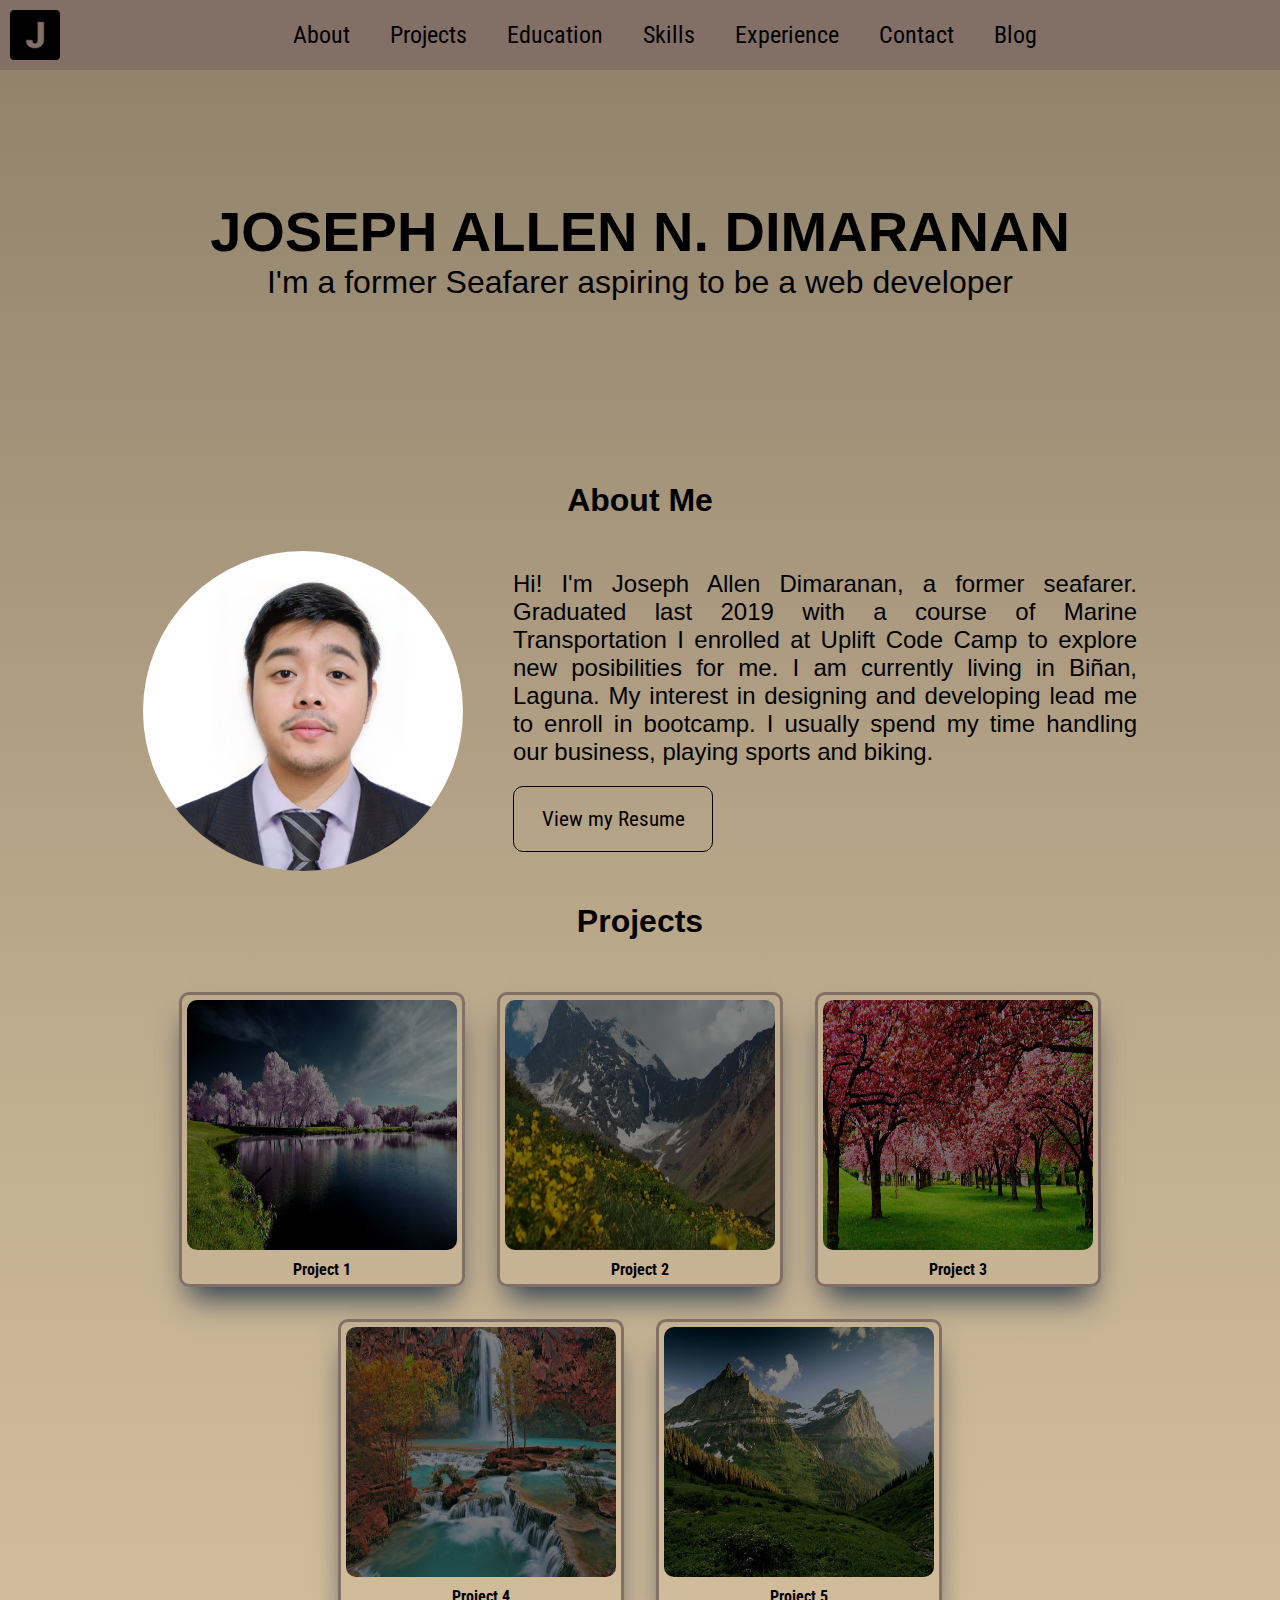
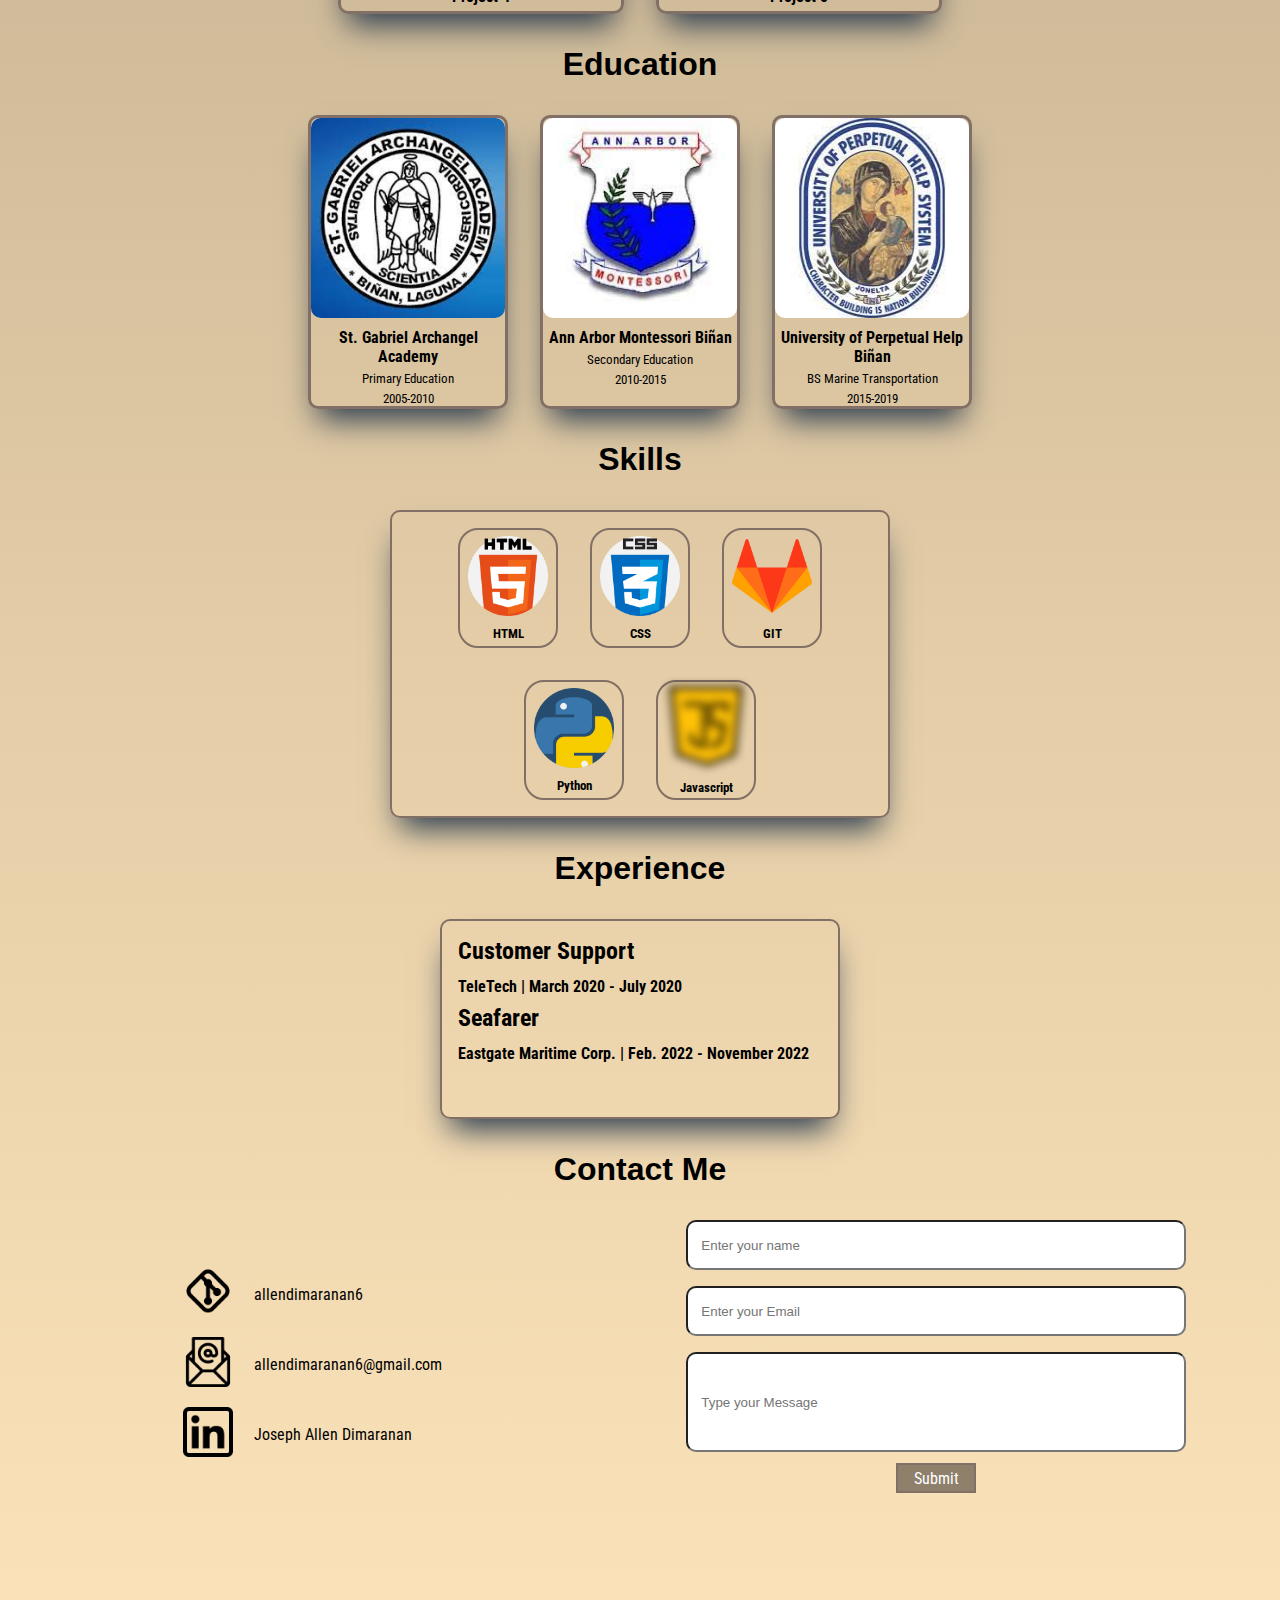
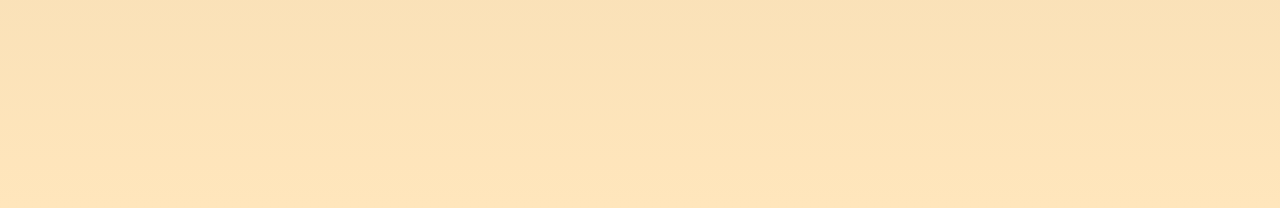
<file: index.html>
<!DOCTYPE html>
<html lang="en">
  <head>
    <meta charset="UTF-8" />
    <meta http-equiv="X-UA-Compatible" content="IE=edge" />
    <meta name="viewport" content="width=device-width, initial-scale=1.0" />
    <title>My Portfolio</title>
    <link rel="stylesheet" href="style.css" />
    <link rel="preconnect" href="https://fonts.gstatic.com" />
    <link
      href="https://fonts.googleapis.com/css2?family=Montserrat:wght@100;200;300;400;500;600;700;800;900&family=Roboto+Condensed:wght@300;400;700&display=swap"
      rel="stylesheet"
    />
  </head>
  <body>
    <div class="grid-container">
      <div class="header">
        <div class="hamburger-menu">
          <input id="menu-toggle" type="checkbox" />
          <label class="menu-btn" for="menu-toggle">
            <span></span>
          </label>
          <ul class="menu-box">
            <li><a class="menu-item" href="#about">About Me</a></li>
            <li><a class="menu-item" href="#projects">Projects</a></li>
            <li><a class="menu-item" href="#education">Education</a></li>
            <li><a class="menu-item" href="#skills">Skills</a></li>
            <li><a class="menu-item" href="#experience">Experience</a></li>
            <li><a class="menu-item" href="#contact">Contact</a></li>
            <li><a class="menu-item" href="./blog.html">Blog</a></li>
          </ul>
        </div>
        <div class="logo">
          <a href="#home"><img src="./assets/letter-j.png" alt="logo" /></a>
        </div>
        <ul class="nav">
          <li><a href="#about">About</a></li>
          <li><a href="#projects">Projects</a></li>
          <li><a href="#education">Education</a></li>
          <li><a href="#skills">Skills</a></li>
          <li><a href="#experience">Experience</a></li>
          <li><a href="#contact">Contact</a></li>
          <li><a href="./blog.html">Blog</a></li>
        </ul>
        <span class="empty"></span>
      </div>

      <div class="hero" id="home">
        <h1>JOSEPH ALLEN N. DIMARANAN</h1>
        <p>I'm a former Seafarer aspiring to be a web developer</p>
      </div>

      <div class="main">
        <div id="about">
          <h3>About Me</h3>
          <div class="split-main">
            <div class="left-split-main">
              <div class="main-photo">
                <img src="./assets/photo-of-me.jpeg" alt="picture of me" />
              </div>
            </div>
            <div class="right-split-main">
              <p class="about-me">
                Hi! I'm Joseph Allen Dimaranan, a former seafarer. Graduated
                last 2019 with a course of Marine Transportation I enrolled at
                Uplift Code Camp to explore new posibilities for me. I am
                currently living in Biñan, Laguna. My interest in designing and
                developing lead me to enroll in bootcamp. I usually spend my
                time handling our business, playing sports and biking.
              </p>
              <a
                class="resume"
                href="./assets/Dimaranan, Joseph Allen (Resume).pdf"
                download
              >
                View my Resume</a
              >
            </div>
          </div>
        </div>
        <div class="projects" id="projects">
          <h3>Projects</h3>
          <div class="box-container">
            <div class="project-box">
              <img src="./assets/autumn-poolside.jpg" alt="autumn" />
              <h4 class="project-title">Project 1</h4>
            </div>
            <div class="project-box">
              <img src="./assets/Pared-Sur-del-Morado.webp" alt="mountains" />
              <h4 class="project-title">Project 2</h4>
            </div>
            <div class="project-box">
              <img src="./assets/cherrytree.jpg" alt="cherrytree" />
              <h4 class="project-title">Project 3</h4>
            </div>
            <div class="project-box">
              <img src="./assets/waterfall.jpg" alt="waterfall" />
              <h4 class="project-title">Project 4</h4>
            </div>
            <div class="project-box">
              <img src="./assets/nature.jpg" alt="nature" />
              <h4 class="project-title">Project 5</h4>
            </div>
          </div>
        </div>
        <div class="education" id="education">
          <h3>Education</h3>
          <div class="box-container2">
            <div class="box">
              <img src="./assets/St. gabriel logo.jpeg" alt="primary school" />
              <h4>St. Gabriel Archangel Academy</h4>
              <p>Primary Education</p>
              <p>2005-2010</p>
            </div>
            <div class="box">
              <img src="./assets/ann arbor logo.jpeg" alt="secondary school" />
              <h4>Ann Arbor Montessori Biñan</h4>
              <p>Secondary Education</p>
              <p>2010-2015</p>
            </div>
            <div class="box">
              <img
                src="./assets/perpetual help logo.jpeg"
                alt="college school"
              />
              <h4>University of Perpetual Help Biñan</h4>
              <p>BS Marine Transportation</p>
              <p>2015-2019</p>
            </div>
          </div>
        </div>
        <div class="skills" id="skills">
          <h3>Skills</h3>
          <div class="skills-container">
            <div class="skill-icon">
              <img src="./assets/html-5.png" />
              <h5>HTML</h5>
            </div>
            <div class="skill-icon">
              <img src="./assets/css.png" />
              <h5>CSS</h5>
            </div>
            <div class="skill-icon">
              <img src="./assets/gitlab.png" />
              <h5>GIT</h5>
            </div>
            <div class="skill-icon">
              <img src="./assets/python.png" />
              <h5>Python</h5>
            </div>
            <div class="skill-icon">
              <div class="javascript-logo">
                <img src="./assets/java-script.png" />
              </div>
              <h5>Javascript</h5>
            </div>
          </div>
        </div>
        <div class="experience" id="experience">
          <h3>Experience</h3>
          <div class="experience-container">
            <h5>Customer Support</h5>
            <h6>TeleTech | March 2020 - July 2020</h6>
            <h5>Seafarer</h5>
            <h6>Eastgate Maritime Corp. | Feb. 2022 - November 2022</h6>
          </div>
        </div>
        <div class="footer" id="contact">
          <h3>Contact Me</h3>
          <div class="split">
            <div class="left-split">
              <div class="contact-container">
                <div class="contact-item">
                  <a href="https://gitlab.com/allendimaranan6">
                    <img src="./assets/git.png" alt="picture of phone" /></a
                  >allendimaranan6
                </div>
                <div class="contact-item">
                  <a href="mailto:allendimaranan6@gmail.com">
                    <img src="./assets/mail.png" alt="mail icon" /></a
                  >allendimaranan6@gmail.com
                </div>
                <div class="contact-item">
                  <a href="https://www.linkedin.com/in/joseph-allen-dimaranan-b96899269/">
                    <img src="./assets/linkedin.png" alt="linkedin icon" /></a
                  >Joseph Allen Dimaranan
                </div>
              </div>
            </div>

            <div class="right-split">
              <div class="reach-me">
                <input type="text" placeholder="Enter your name" />
              </div>
              <div class="reach-me">
                <input type="email" placeholder="Enter your Email" />
              </div>
              <div class="message">
                <input type="text" placeholder="Type your Message" />
              </div>
              <a class="submit" href="">Submit</a>
            </div>
          </div>
        </div>
      </div>
    </div>
  </body>
</html>
</file>
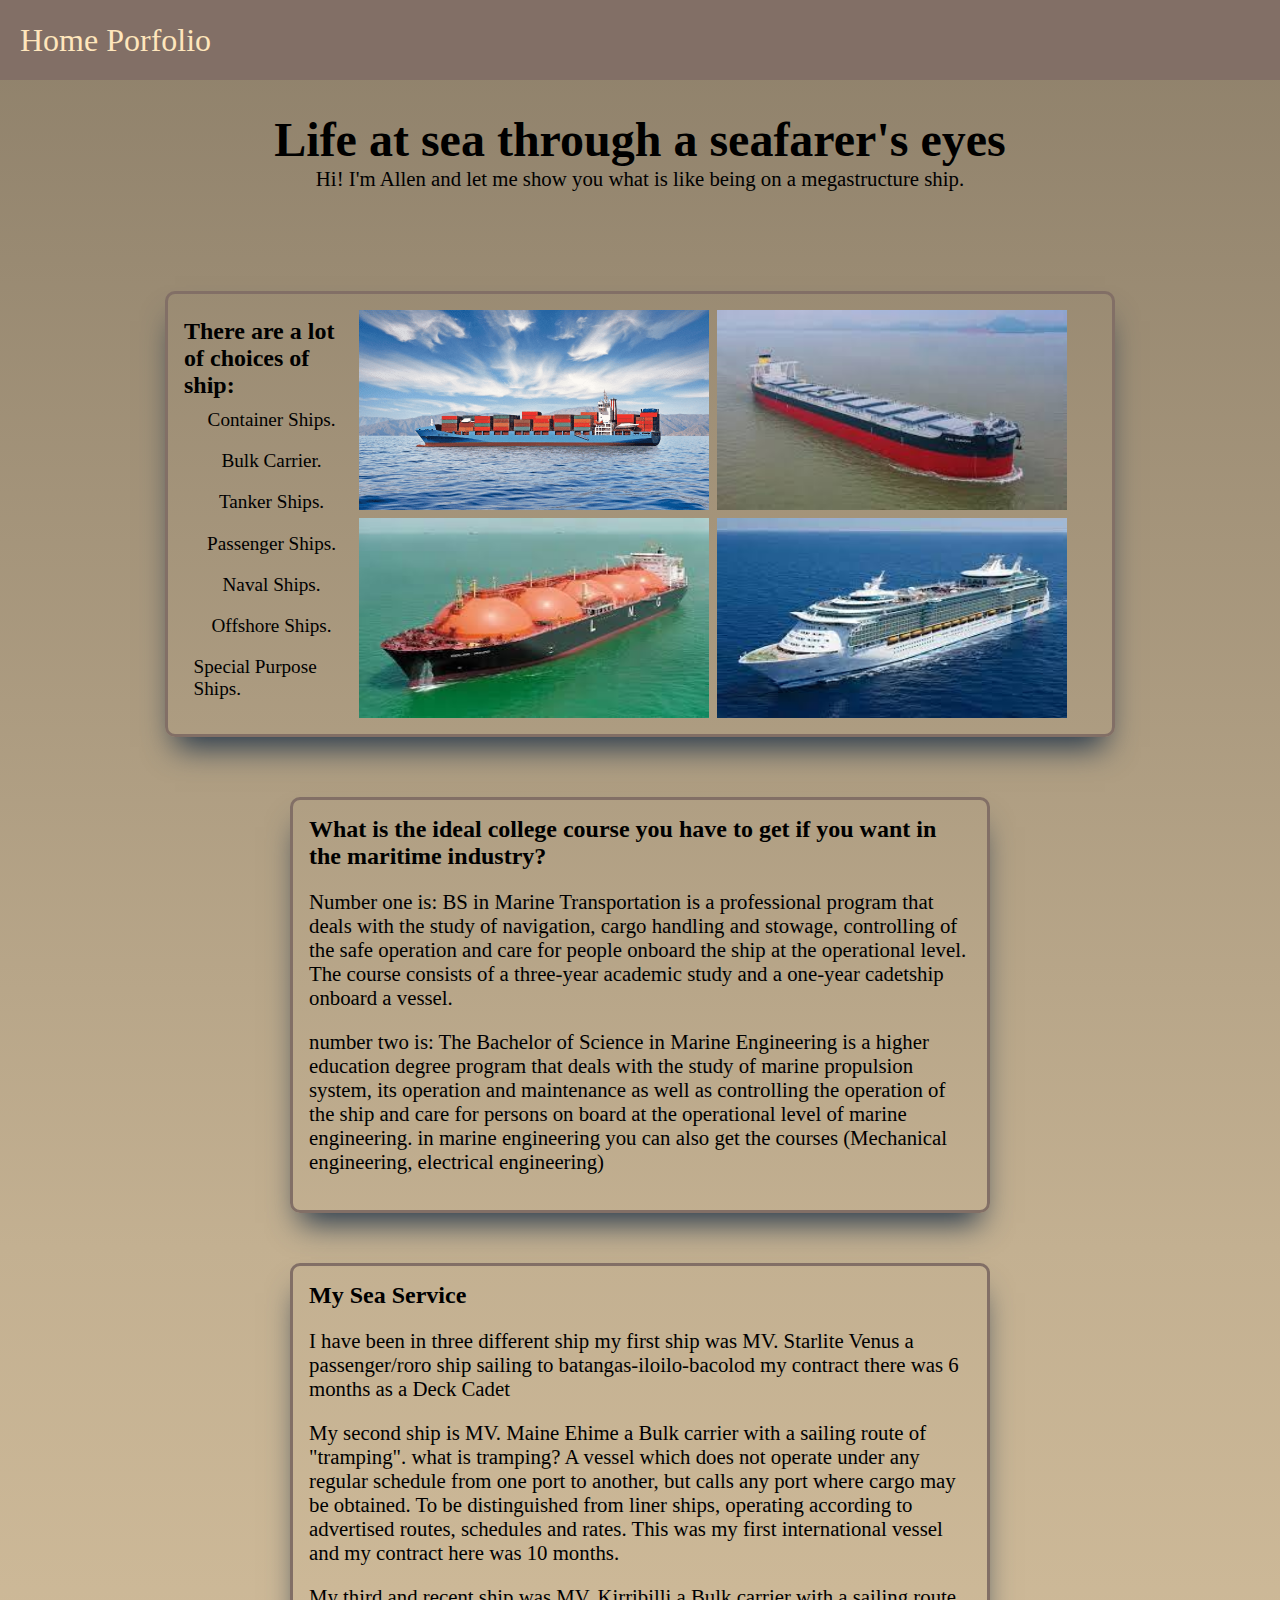
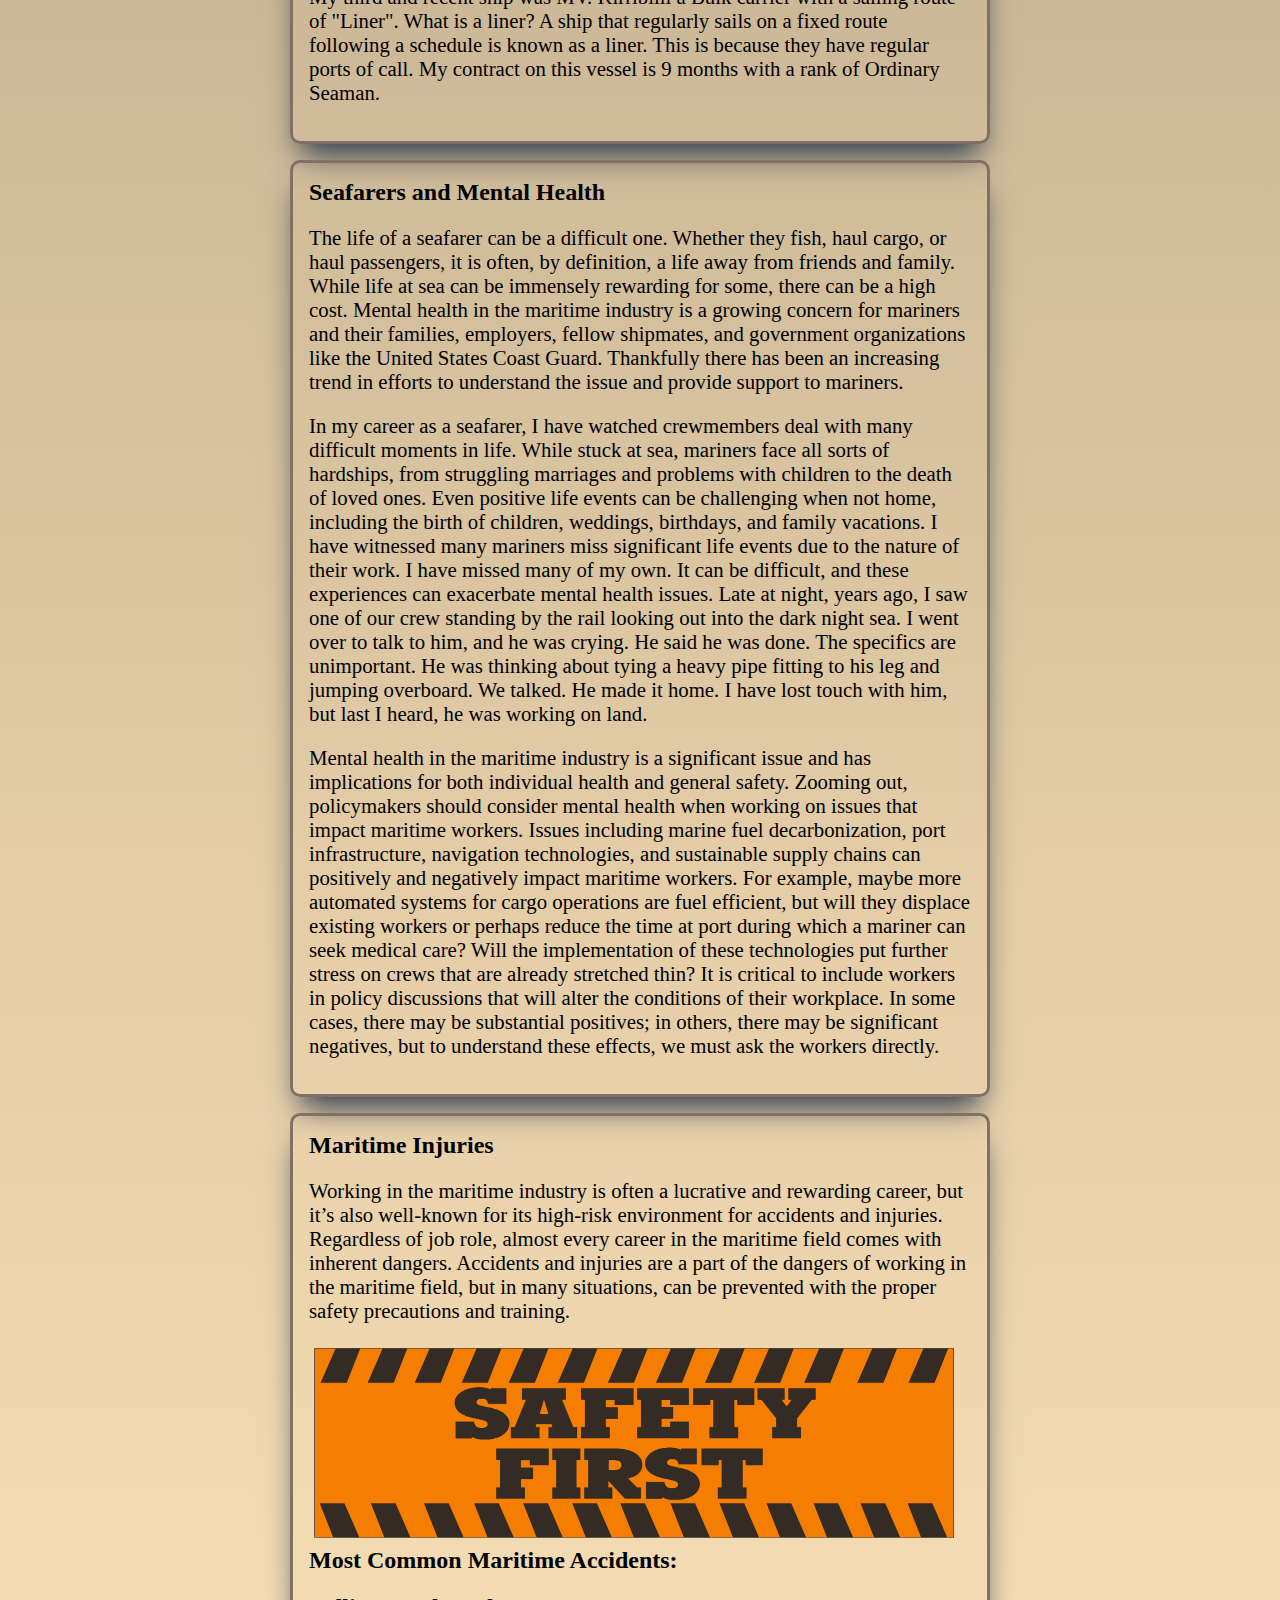
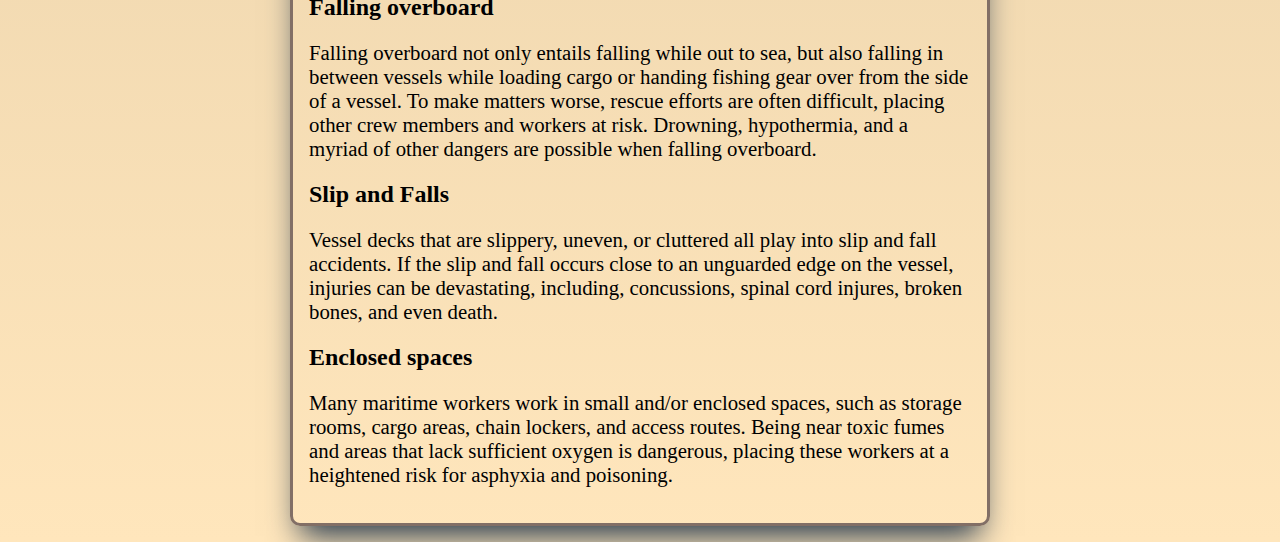
<file: blog.html>
<!DOCTYPE html>
<html lang="en">
  <head>
    <meta charset="UTF-8" />
    <meta http-equiv="X-UA-Compatible" content="IE=edge" />
    <meta name="viewport" content="width=device-width, initial-scale=1.0" />
    <title>Life of a Seafarer</title>
    <header>
      <a href="./index.html">Home Porfolio</a>
    </header>
    <link rel="stylesheet" href="blog.css" />
  </head>
  <body>
    <h1>Life at sea through a seafarer's eyes</h1>
    <p>
      Hi! I'm Allen and let me show you what is like being on a megastructure
      ship.
    </p>
    <div class="container">
      <div class="ships-content">
        <h3>There are a lot of choices of ship:</h3>
        <ul>
          <li>Container Ships.</li>
          <li>Bulk Carrier.</li>
          <li>Tanker Ships.</li>
          <li>Passenger Ships.</li>
          <li>Naval Ships.</li>
          <li>Offshore Ships.</li>
          <li>Special Purpose Ships.</li>
        </ul>
      </div>
      <div class="ships-image">
        <img src="./assets/container-shipping.png" alt="container" />
        <img src="./assets/bulk-ship.jpeg" alt="bulk" />
        <img src="./assets/tankership.jpeg" alt="tanker" />
        <img src="./assets/passenger.jpeg" alt="passenger" />
      </div>
    </div>
    <div class="course">
      <div class="course-container">
        <h3>
          What is the ideal college course you have to get if you want in the
          maritime industry?
        </h3>

        <p>
          Number one is: BS in Marine Transportation is a professional program
          that deals with the study of navigation, cargo handling and stowage,
          controlling of the safe operation and care for people onboard the ship
          at the operational level. The course consists of a three-year academic
          study and a one-year cadetship onboard a vessel.
        </p>
        <p>
          number two is: The Bachelor of Science in Marine Engineering is a
          higher education degree program that deals with the study of marine
          propulsion system, its operation and maintenance as well as
          controlling the operation of the ship and care for persons on board at
          the operational level of marine engineering. in marine engineering you
          can also get the courses (Mechanical engineering, electrical
          engineering)
        </p>
      </div>
      <div class="experience">
        <div class="experience-container">
          <h3>My Sea Service</h3>
          <p>
            I have been in three different ship my first ship was MV. Starlite
            Venus a passenger/roro ship sailing to batangas-iloilo-bacolod my
            contract there was 6 months as a Deck Cadet
          </p>
          <p>
            My second ship is MV. Maine Ehime a Bulk carrier with a sailing
            route of "tramping". what is tramping? A vessel which does not
            operate under any regular schedule from one port to another, but
            calls any port where cargo may be obtained. To be distinguished from
            liner ships, operating according to advertised routes, schedules and
            rates. This was my first international vessel and my contract here
            was 10 months.
          </p>
          <p>
            My third and recent ship was MV. Kirribilli a Bulk carrier with a
            sailing route of "Liner". What is a liner? A ship that regularly
            sails on a fixed route following a schedule is known as a liner.
            This is because they have regular ports of call. My contract on this
            vessel is 9 months with a rank of Ordinary Seaman.
          </p>
        </div>
      </div>
      <div class="mental-health">
        <div class="mental-health-container">
          <h3>Seafarers and Mental Health</h3>
          <p>
            The life of a seafarer can be a difficult one. Whether they fish,
            haul cargo, or haul passengers, it is often, by definition, a life
            away from friends and family. While life at sea can be immensely
            rewarding for some, there can be a high cost. Mental health in the
            maritime industry is a growing concern for mariners and their
            families, employers, fellow shipmates, and government organizations
            like the United States Coast Guard. Thankfully there has been an
            increasing trend in efforts to understand the issue and provide
            support to mariners.
          </p>
          <p>
            In my career as a seafarer, I have watched crewmembers deal with
            many difficult moments in life. While stuck at sea, mariners face
            all sorts of hardships, from struggling marriages and problems with
            children to the death of loved ones. Even positive life events can
            be challenging when not home, including the birth of children,
            weddings, birthdays, and family vacations. I have witnessed many
            mariners miss significant life events due to the nature of their
            work. I have missed many of my own. It can be difficult, and these
            experiences can exacerbate mental health issues. Late at night,
            years ago, I saw one of our crew standing by the rail looking out
            into the dark night sea. I went over to talk to him, and he was
            crying. He said he was done. The specifics are unimportant. He was
            thinking about tying a heavy pipe fitting to his leg and jumping
            overboard. We talked. He made it home. I have lost touch with him,
            but last I heard, he was working on land.
          </p>
          <p>
            Mental health in the maritime industry is a significant issue and
            has implications for both individual health and general safety.
            Zooming out, policymakers should consider mental health when working
            on issues that impact maritime workers. Issues including marine fuel
            decarbonization, port infrastructure, navigation technologies, and
            sustainable supply chains can positively and negatively impact
            maritime workers. For example, maybe more automated systems for
            cargo operations are fuel efficient, but will they displace existing
            workers or perhaps reduce the time at port during which a mariner
            can seek medical care? Will the implementation of these technologies
            put further stress on crews that are already stretched thin? It is
            critical to include workers in policy discussions that will alter
            the conditions of their workplace. In some cases, there may be
            substantial positives; in others, there may be significant
            negatives, but to understand these effects, we must ask the workers
            directly.
          </p>
        </div>
      </div>
      <div class="common-accidents">
        <div class="accidents-container">
          <h3>Maritime Injuries</h3>
          <p>
            Working in the maritime industry is often a lucrative and rewarding
            career, but it’s also well-known for its high-risk environment for
            accidents and injuries. Regardless of job role, almost every career
            in the maritime field comes with inherent dangers. Accidents and
            injuries are a part of the dangers of working in the maritime field,
            but in many situations, can be prevented with the proper safety
            precautions and training.
          </p>
          <img src="./assets/SafetyFirst__88603.gif" />
          <h3>Most Common Maritime Accidents:</h3>
          <h3>Falling overboard</h3>
          <p>
            Falling overboard not only entails falling while out to sea, but
            also falling in between vessels while loading cargo or handing
            fishing gear over from the side of a vessel. To make matters worse,
            rescue efforts are often difficult, placing other crew members and
            workers at risk. Drowning, hypothermia, and a myriad of other
            dangers are possible when falling overboard.
          </p>
          <h3>Slip and Falls</h3>
          <p>
            Vessel decks that are slippery, uneven, or cluttered all play into
            slip and fall accidents. If the slip and fall occurs close to an
            unguarded edge on the vessel, injuries can be devastating,
            including, concussions, spinal cord injures, broken bones, and even
            death.
          </p>
          <h3>Enclosed spaces</h3>
          <p>
            Many maritime workers work in small and/or enclosed spaces, such as
            storage rooms, cargo areas, chain lockers, and access routes. Being
            near toxic fumes and areas that lack sufficient oxygen is dangerous,
            placing these workers at a heightened risk for asphyxia and
            poisoning.
          </p>
        </div>
      </div>
    </div>
  </body>
</html>
</file>
<file: style.css>
* {
  margin: 0;
  padding: 0;
  box-sizing: border-box;
}

html {
  scroll-padding-top: 50px;
  scroll-behavior: smooth;
}

body {
  background-image: linear-gradient(#8e806a, #c3b091, #e4cda7, #ffe6bc);
  background-repeat: no-repeat;
  background-size: cover;
  height: 100%;
  font-family: 'Roboto Condensed', sans-serif;
}

h3 {
  margin: 1em;
  font-size: 2em;
  font-family: 'Montserrat', sans-serif;
}
.grid-container {
  display: grid;
  min-height: 100vh;
  grid-template: 50px 400px 1fr 300px /1fr;
  grid-template-areas:
    "header"
    "hero"
    "main"
    "footer";
}

.header {
  grid-area: header;
  display: flex;
  justify-content: space-between;
  align-items: center;
  position: sticky;
  padding: 10px;
  align-self: flex-start;
  top: 0;
  z-index: 5;
  background-color: #826f66;
}
/* ---------start of hamburger menu-------- */
.hamburger-menu {
  display: none;
}

#menu-toggle {
  opacity: 0;
}
#menu-toggle:checked + .menu-btn > span {
  transform: rotate(45deg);
}

#menu-toggle:checked + .menu-btn > span::before {
  top: 0;
  transform: rotate(0deg);
}
#menu-toggle:checked + .menu-btn > span::after {
  bottom: 0;
  transform: rotate(90deg);
}
#menu-toggle:checked ~ .menu-box {
  right: 0 !important;
}
.menu-btn {
  position: fixed;
  top: 20px;
  right: 20px;
  width: 26px;
  height: 26px;
  cursor: pointer;
  z-index: 1;
}
.menu-btn > span,
.menu-btn > span::before,
.menu-btn > span::after {
  display: block;
  position: absolute;
  width: 100%;
  height: 2px;
  background-color: #ffe6bc;
  transition-duration: 0.25s;
}
.menu-btn > span::before {
  content: '';
  top: -8px;
}
.menu-btn > span::after {
  content: '';
  top: 8px;
}
.menu-box {
  display: block;
  position: fixed;
  top: 0;
  right: -100%;
  width: 300px;
  height: 100%;
  margin: 0;
  padding: 80px 0;
  list-style: none;
  background-color: #8e806a;
  box-shadow: 2px 2px 6px rgba(0, 0, 0, 0.4);
  transition-duration: 0.25s;
}
.menu-item {
  display: block;
  padding: 12px 24px;
  color: #333;
  font-size: 20px;
  font-weight: 600;
  text-decoration: none;
  transition-duration: 0.25s;
}
.menu-item:hover {
  background-color: #cfd8dc;
}

.logo img {
  width: 50px;
  height: 50px;
  display: flex;
  align-items: center;
}

.nav {
  display: flex;
  align-content: center;
  list-style: none;
  font-size: 1.5em;
  gap: 1em;
}

li > a {
  text-decoration: none;
  list-style: none;
  color: black;
  padding: 0.5rem;
  display: block;
}

.nav li:hover {
  background-color: dimgray;
}
/* -----------Start of hero--------- */
.hero {
  grid-area: hero;
  display: flex;
  flex-direction: column;
  justify-content: center;
}

h1 {
  font-size: 3.5em;
  display: flex;
  align-items: center;
  justify-content: center;
  font-family: sans-serif;
}

.hero p {
  display: flex;
  align-items: center;
  justify-content: center;
  font-family: sans-serif;
  font-size: 2em;
}
/* -----------Start of main--------- */
.main {
  grid-area: main;
}

.main h3 {
  display: flex;
  align-items: center;
  justify-content: center;
  font-family: sans-serif;
}

.split-main {
  display: flex;
  width: 100%;
  justify-content: center;
}

.left-split-main {
  display: flex;
  flex-direction: column;
  justify-content: center;
  align-items: center;
  /* width: calc(50% - 1em); */
  margin-right: 50px;
}

.main-photo img {
  height: 320px;
  width: 320px;
  display: flex;
  justify-content: center;
  border-radius: 50%;
}

.right-split-main {
  display: flex;
  flex-direction: column;
  justify-content: center;
  width: calc(50% - 1em);
}

.about-me {
  display: flex;
  align-items: center;
  justify-content: center;
  font-family: sans-serif;
  font-size: 1.5em;
  text-align: justify;
  margin-bottom: 20px;
}

.resume {
  text-decoration: none;
  color: black;
  font-size: 1.3em;
  border: 1px solid black;
  border-radius: 10px;
  padding: 20px;
  width: 200px;
  text-align: center;
}
/* --------Start of projects---------- */
.projects {
  display: flex;
  flex-direction: column;
  gap: 20px;
  align-items: center;
}

.box-container {
  display: flex;
  justify-content: center;
  flex-wrap: wrap;
  gap: 2em;
  width: 1200px;
}

.project-box {
  display: flex;
  align-items: center;
  flex-direction: column;
}

.projects h4 {
  display: flex;
  text-align: center;
  justify-content: center;
  font-size: 1em;
}

.project-box {
  border: 3px solid #826f66;
  padding: 5px;
  border-radius: 10px;
  box-shadow: rgb(38, 57, 77) 0px 20px 30px -10px;
}

.projects img {
  width: 270px;
  height: 250px;
  margin-bottom: 10px;
  border-radius: 10px;
  transition: transform 2s, filter 1.5s ease-in-out;
  transform-origin: center center;
  filter: brightness(50%);
  cursor: pointer;
}

.project-box:hover img {
  filter: brightness(100%);
  transform: scale(1.3);
}

.project-title {
  display: flex;
  justify-content: center;
  align-items: center;
  font-size: 0.5em;
}

/* ------start of education--------------- */
.box-container2 {
  display: flex;
  gap: 2em;
  justify-content: center;
}

.box {
  width: 200px;
  border-radius: 10px;
  border: 3px solid #826f66;
  display: flex;
  flex-direction: column;
  box-shadow: rgb(38, 57, 77) 0px 20px 30px -10px;
}

.education h4 {
  display: flex;
  text-align: center;
  justify-content: center;
}

.education p {
  display: flex;
  justify-content: center;
  align-items: center;
  font-size: 13px;
  margin-top: 5px;
}

.education img {
  height: 200px;
  width: 100%;

  border-radius: 10px;
  margin-bottom: 10px;
}

/* ------------Start of skills--------- */

.skills-container {
  display: flex;
  flex-wrap: wrap;
  align-content: center;
  justify-content: center;
  gap: 2em;
  width: 500px;
  padding: 1em;
  box-shadow: rgb(38, 57, 77) 0px 20px 30px -10px;
  border: 2px solid #826f66;
  margin-left: auto;
  margin-right: auto;
  border-radius: 10px;
}
.skills img {
  height: 80px;
  width: 80px;
}

.skill-icon {
  border: 2px solid #826f66;
  display: flex;
  align-items: center;
  justify-content: center;
  flex-direction: column;
  width: 100px;
  height: 120px;
  border-radius: 20px;
}
.skills h5 {
  margin-top: 10px;
}

.javascript-logo {
  filter: blur(4px);
}
/* -----------------start of experience--------- */
.experience-container {
  margin-left: auto;
  margin-right: auto;
  height: 200px;
  width: 400px;
  border: 2px solid #826f66;
  box-shadow: rgb(38, 57, 77) 0px 20px 30px -10px;
  padding: 1em;
  border-radius: 10px;
}

.experience h5 {
  font-size: 1.5em;
  margin-bottom: 0.5em;
}

.experience h6 {
  font-size: 1em;
  margin-bottom: 0.5em;
}

/* --------------start of footer------------- */

button {
  margin-right: 5px;
  display: flex;
  justify-content: right;
  align-items: flex-end;
}

.footer {
  grid-area: footer;
}

.footer h3 {
  display: flex;
  align-items: center;
  justify-content: center;
}

.split {
  display: flex;
}

.left-split {
  display: flex;
  flex-direction: column;
  justify-content: center;
  align-items: center;
  width: calc(50% - 1em);
}

.contact-container {
  border: 1px;
  display: flex;
  flex-direction: column;
  gap: 1em;
}

.contact-item {
  display: flex;
  align-items: center;
  gap: 1em;
  font-size: 1em;
}

.left-split img {
  height: 50px;
  width: 50px;
  margin-right: 5px;
}

.right-split {
  display: flex;
  flex-direction: column;
  justify-content: center;
  align-items: center;
  width: calc(50% - 1em);
  gap: 1em;
}

.reach-me {
  border: 1px;
  display: flex;
  flex-direction: column;
  gap: 2em;
}

.right-split input {
  height: 50px;
  width: 500px;
  padding: 1em;
  border-radius: 10px;
}

.message input {
  height: 100px;
  width: 500px;
  overflow: auto;
}

.message {
  height: 80px;
}

.submit {
  text-decoration: none;
  color: white;
  border: 2px solid #826f66;
  width: 80px;
  height: 30px;
  font-size: 1em;
  display: flex;
  align-items: center;
  justify-content: center;
  background-color: #8e806a;
  margin: 15px;
}

/* ------------start of media query---------- */
/* -------------for tablet device----- */
@media only screen and (min-width: 600px) and (max-width: 1024px) {
  .header {
    height: 40px
  }

  .logo img {
    display: none;
  }
  .hamburger-menu {
    display: flex;
  }
  .nav {
    display: none;
  }
  /* -----------Start of hero--------- */
  .hero {
    grid-area: hero;
    display: flex;
    flex-direction: column;
    justify-content: center;
  }

  h1 {
    font-size: 2.4em;
    margin-bottom: 0.5em;
  }

  .hero p {
    font-size: 1em;
  }
  /* -----------Start of main--------- */

  .split-main {
    display: flex;
    flex-direction: column;
    align-items: center;
    justify-content: center;
    width: 100%;
  }

  .left-split-main,
  .right-split-main {
    width: 100%;
    justify-content: center;
    align-items: center;
  }

  #about p {
    width: 80%;
  }

  .main-photo img {
    margin-left: 40px;
    height: 350px;
    width: 350px;
    padding: 20px;
  }

  /* --------Start of projects---------- */
  .projects {
    display: flex;
  }

  .box-container {
    width: 100%;
    flex-direction: column;
    align-items: center;
  }

  .project-box {
    width: 280px;
  }

  .projects img {
    filter: brightness(100%);
  }

  .project-title {
    font-size: 1em;
  }
  /* ------start of education--------------- */
  .box-container2 {
    padding: 10px;
  }
  .box {
    width: 200px;
    gap: 1em;
  }
  .education p {
    margin-top: 0px;
  }

  /*-----------start of skills---------- */
  .skills-contaner {
    flex-wrap: wrap;
  }

  /* --------------start of footer------------- */
  .footer h3 {
    display: flex;
    align-items: center;
    justify-content: center;
  }

  .split {
    flex-direction: column-reverse;
    display: flex;
    align-items: center;
    justify-content: center;
    width: 100%;
  }
  .contact-container {
    border: 1px;
    display: flex;
    flex-direction: row;
    gap: 1em;
  }
  .left-split {
    width: 100%;
  }

  .contact-item {
    display: flex;
    align-items: center;
    flex-direction: column;
    gap: 2em;
    font-size: 1em;
  }
}

@media only screen and (min-width: 320px) and (max-width: 599px) {
.header {
  height: 40px;
}
  .empty {
    display: none;
    width: 0;
  }

  .logo img {
    display: none;
  }
  .hamburger-menu {
    display: flex;
  }
  .nav {
    display: none;
  }

  h3 {
    font-size: 1.3em;
  }
  /* -----------Start of hero--------- */
  .hero {
    grid-area: hero;
    display: flex;
    flex-direction: column;
    justify-content: center;
    align-items: center;
    width: 100%;
  }

  h1 {
    font-size: 1.2em;
    margin-bottom: 0.5em;
  }

  .hero p {
    font-size: 0.6em;
  }
  /* -----------Start of main--------- */
  .split-main {
    display: flex;
    flex-direction: column;
    align-items: center;
    justify-content: center;
    width: 100%;
  }

  .left-split-main,
  .right-split-main {
    width: 100%;
    justify-content: center;
    align-items: center;
    margin: 20px;
  }

  #about p {
    width: 90%;
    font-size: 1em;
  }

  .main-photo img {
    height: 250px;
    width: 250px;
    padding: 20px;
  }

  .resume {
    font-size: 0.6em;
    width: 110px;
  }

  /* --------Start of projects---------- */
  .projects {
    display: flex;
  }

  .box-container {
    width: 100%;
    flex-direction: column;
    align-items: center;
  }

  .project-box {
    width: 200px;
  }

  .projects img {
    width: 200px;

    filter: brightness(100%);
  }

  .project-title {
    font-size: 1em;
  }
  /* ------start of education--------------- */
  .box-container2 {
    padding: 10px;
    display: flex;
    flex-direction: column;
    align-items: center;
  }
  .box {
    width: 200px;
    gap: 1em;
  }
  .education p {
    margin-top: 0px;
  }

  /* -----------start of skills---------------- */
  .skills-all {
    width: 100%;
    flex-direction: column;
  }
  .skills img {
    width: 90px;
  }
  .skills-container {
    width: 200px;
  }

  /* -----------start of experience---------- */
  .experience-container {
    width: 200px;
  }
  .experience h5 {
    font-size: 1em;
  }
  .experience h6 {
    font-size: 0.5em;
  }

  /* --------------start of footer------------- */
  .footer h3 {
    display: flex;
    align-items: center;
    justify-content: center;
  }

  .split {
    flex-direction: column-reverse;
    display: flex;
    align-items: center;
    justify-content: center;
    width: 100%;
  }
  .contact-container {
    border: 1px;
    display: flex;
    flex-direction: row;
    gap: 1em;
  }
  .left-split {
    width: 100%;
  }

  .right-split input {
    width: 230px;
  }

  .message input {
    width: 230px;
  }

  .contact-item {
    display: flex;
    align-items: center;
    flex-direction: column;
    gap: 2em;
    font-size: 1em;
  }
  .contact-container {
    display: flex;
    flex-direction: column;
  }
}
</file>
<file: blog.css>
* {
    margin: 0;
    padding: 0;
    box-sizing: border-box;
  }
  
  header {
    display: flex;
    align-items: center;
    position: sticky;
    align-self: flex-end;
    top: 0;
    z-index: 5;
    background-color: #826f66;
    height: 5em;
    margin-bottom: 2em;
  }
  
  header a {
    display: flex;
    align-items: center;
    justify-content: center;
    color: #ffe6bc;
    text-decoration: none;
    list-style: none;
    font-size: 2em;
    margin-left: 20px;
  }
  body {
    background-image: linear-gradient(#8e806a, #c3b091, #e4cda7, #ffe6bc);
  }
  
  body h1 {
    display: flex;
    align-items: center;
    justify-content: center;
    margin-top: 20px;
    font-size: 3em;
  }
  
  body p {
    display: flex;
    align-items: center;
    justify-content: center;
    font-size: 1.3em;
  }
  
  .container {
    margin-top: 100px;
    display: flex;
    justify-content: center;
    align-items: center;
    width: 950px;
    margin-right: auto;
    margin-left: auto;
    padding: 1em;
    margin-bottom: 60px;
    border: 3px solid #826F66;
    box-shadow: rgb(38, 57, 77) 0px 20px 30px -10px;
    border-radius: 10px ;
  }
  
  .container h3 {
    display: flex;
    align-items: center;
    justify-content: center;
    font-size: 1.5em;
  }
  
  .container li {
    display: flex;
    align-items: center;
    justify-content: center;
    font-size: 1.2em;
    padding: 0.5em;
  }
  
  .ships-image {
    display: flex;
    flex-wrap: wrap;
    gap: 0.5em;
  }
  
  .ships-image img {
    width: 350px;
    height: 200px;
  }
  /* ---------Stat of course-------- */
  .course {
    display: flex;
    align-items: center;
    justify-content: center;
    flex-direction: column;
    margin-right: auto;
    margin-left: auto;
  }
  
  .course-container {
    width: 700px;
    height: auto;
    padding: 1em;
    margin-bottom: 50px;
    border: 3px solid #826F66;
    box-shadow: rgb(38, 57, 77) 0px 20px 30px -10px;
    border-radius: 10px ;
  }
  
  .course h3 {
    font-size: 1.5em;
    margin-bottom: 20px;
  }
  
  .course p {
    font-size: 1.3em;
    margin-bottom: 20px;
  }
  
  /* -----------start of experience------ */
  
  .experience {
    display: flex;
    align-items: center;
    justify-content: center;
    flex-direction: column;
    margin-right: auto;
    margin-left: auto;
  }
  
  .experience-container {
    width: 700px;
    height: auto;
    padding: 1em;
    margin-bottom: 1em;
    border: 3px solid #826F66;
    box-shadow: rgb(38, 57, 77) 0px 20px 30px -10px;
    border-radius: 10px ;
  }
  
  /* -------------Start of mental health-------- */
  
  .mental-health {
    display: flex;
    align-items: center;
    justify-content: center;
    flex-direction: column;
    margin-right: auto;
    margin-left: auto;
  }
  
  .mental-health-container {
    width: 700px;
    height: auto;
    padding: 1em;
    margin-bottom: 1em;
    border: 3px solid #826F66;
    box-shadow: rgb(38, 57, 77) 0px 20px 30px -10px;
    border-radius: 10px ;
  }
  
  /* ----------start of accidents------- */
  
  .common-accidents {
    display: flex;
    align-items: center;
    justify-content: center;
    flex-direction: column;
    margin-right: auto;
    margin-left: auto;
  }
  
  .accidents-container {
      width: 700px;
      height: auto;
      padding: 1em;
      margin-bottom: 1em;
      border: 3px solid #826F66;
      box-shadow: rgb(38, 57, 77) 0px 20px 30px -10px;
       border-radius: 10px ;
  }
  
  .accidents-container img {
      width: 650px;
      height: 200px;
      padding: 5px;
  }
</file>
